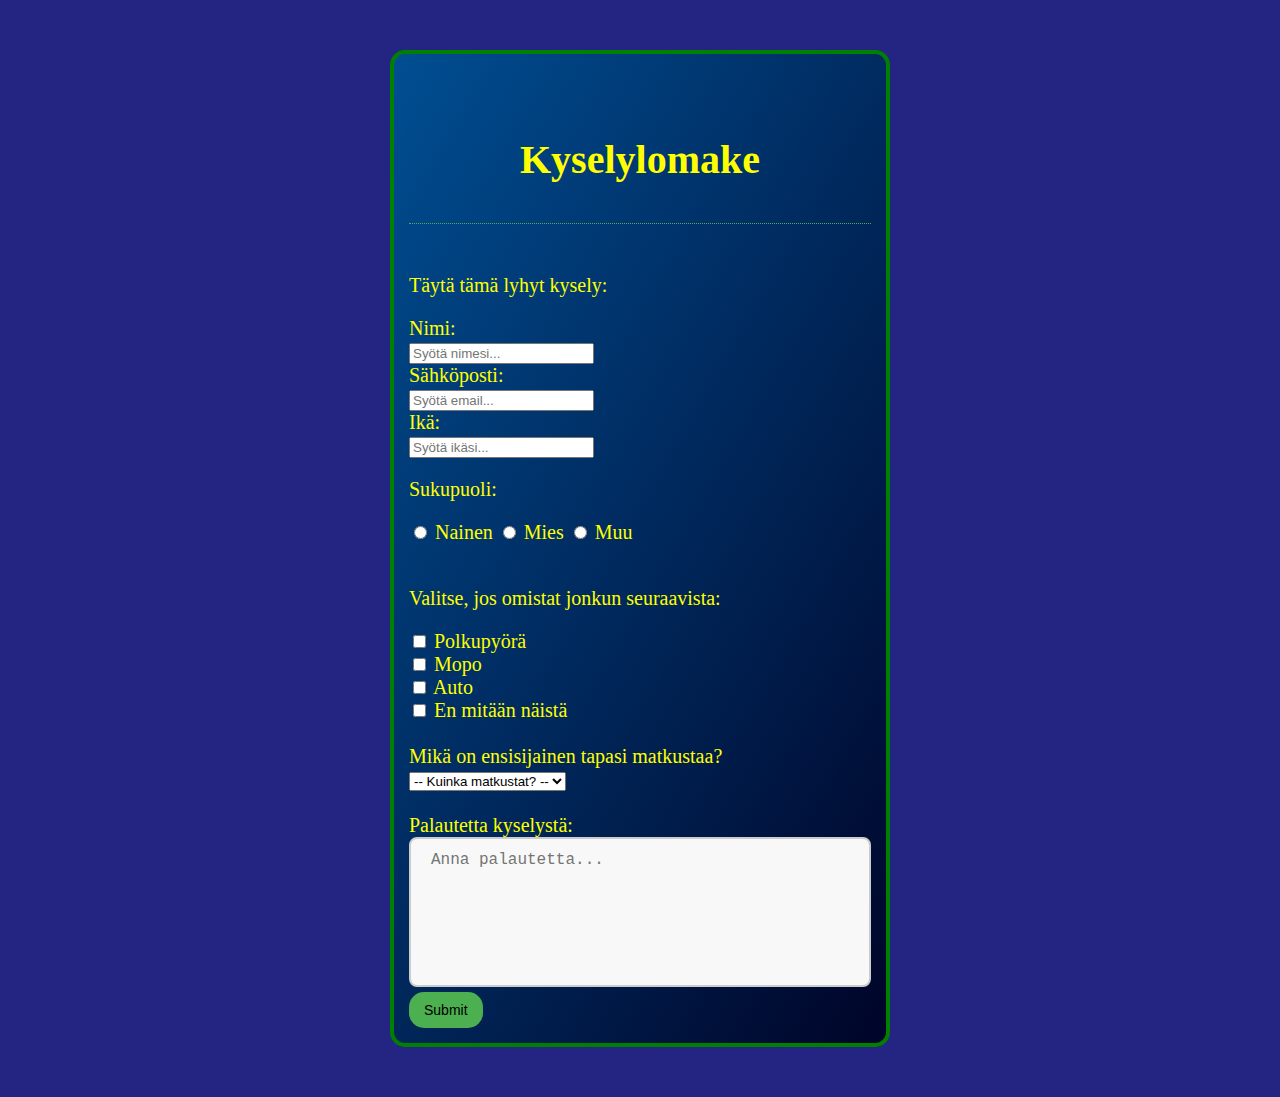
<file: 1B_Kirjautumislomake/index.html>
<!DOCTYPE html>
<html lang="en">
<head>
    <meta charset="UTF-8">
    <meta http-equiv="X-UA-Compatible">
    <meta name="viewport" content="width=device-width, initial-scale=1.0">
    <title>1B-Kyselylomake</title>
    <link rel="stylesheet" href="1BStyle.css">               <!--CSS-osio lisätty Paul Willman-->
    <script type="text/javascript" src="1B.js"></script>         <!--JAVASCRIPT lisätty Eriko Korhonen-->
</head>
<body>
    <div class="content">
        <div class="headline">
            <h1 id="otsikko">Kyselylomake</h1>
            <p id="kuvaus">Täytä tämä lyhyt kysely:</p>
        </div>
        <div class="form-container">
            <form name="form" id="kyselylomake"action="">
                <label for="nimi">Nimi:</label><br>
                <input type="text" name="nimi" id="nimisyotto" placeholder="Syötä nimesi..."><br>       <!--Jos nimi on liian lyhyt = virheilmoitus-->
                <label for="email">Sähköposti:</label><br>
                <input type="text" name="email" id="emailsyotto" placeholder="Syötä email..."><br>     <!--Sähköposti on oltava muotoiltu oikein, muuten = virheilmoitus-->
                <label for="ika">Ikä:</label><br>
                <input type="text" name="ika" id="ikasyotto" placeholder="Syötä ikäsi..."><br>         <!--Jos käyttäjä syöttää muun kuin numeron = virheilmoitus-->

                <p>Sukupuoli:</p>
                <input type="radio" name="myradio" id="nainen">                                         <!-- poistin checked osion, jolloin mitään radio buttonia ei ole etukäteen valittu, pieni muutos Paul Willman-->
                <label for="nainen">Nainen</label>
                <input type="radio" name="myradio" id="mies">
                <label for="mies">Mies</label>
                <input type="radio" name="myradio" id="muu">
                <label for="muu">Muu</label><br><br>

                <p>Valitse, jos omistat jonkun seuraavista:</p>
                <input type="checkbox" name="pyora" id="pyora">
                <label for="pyora">Polkupyörä</label><br>
                <input type="checkbox" name="mopo" id="mopo">
                <label for="mopo">Mopo</label><br>
                <input type="checkbox" name="auto" id="auto">
                <label for="auto">Auto</label><br>
                <input type="checkbox" name="none" id="none">
                <label for="none">En mitään näistä</label><br><br>

                <div id="checkbx">
                <label for="matkustus">Mikä on ensisijainen tapasi matkustaa?</label><br>
                <select name="matkustus" id="pudotus">                                                 <!-- Muutin ID:n "pudotus", koska se oli ohjeissa vaatimuksena dropbox lomakkeelle, pieni muutos Paul Willman--> 
                    <option disabled selected value> -- Kuinka matkustat? -- </option>                 <!-- Default valinta dropboxille, jota ei pysty valitsemaan siitä pois siirryttyään, pieni lisäys Paul Willman-->
                    <option value="kävely">Kävely</option>
                    <option value="polkupyörä">Polkupyörä</option>
                    <option value="mopo">Mopo</option>
                    <option value="auto">Auto</option>
                    <option value="julkiset">Julkinen liikenne</option>
                    <option value="muu">Muu</option>
                </select><br><br>
                </div>
                <label for="palaute">Palautetta kyselystä:</label><br>
                    <textarea name="palaute" id="palaute" cols="40" rows="10" placeholder="Anna palautetta..."></textarea><br>
                <input onclick="validate();emailValidation();ikaValidation();checkRadio();checkCheckBox();dropValidation();checkText()" type="submit" value="Submit" id="laheta">
            </form>
        </div>
    </div>
</body>
</html>
</file>
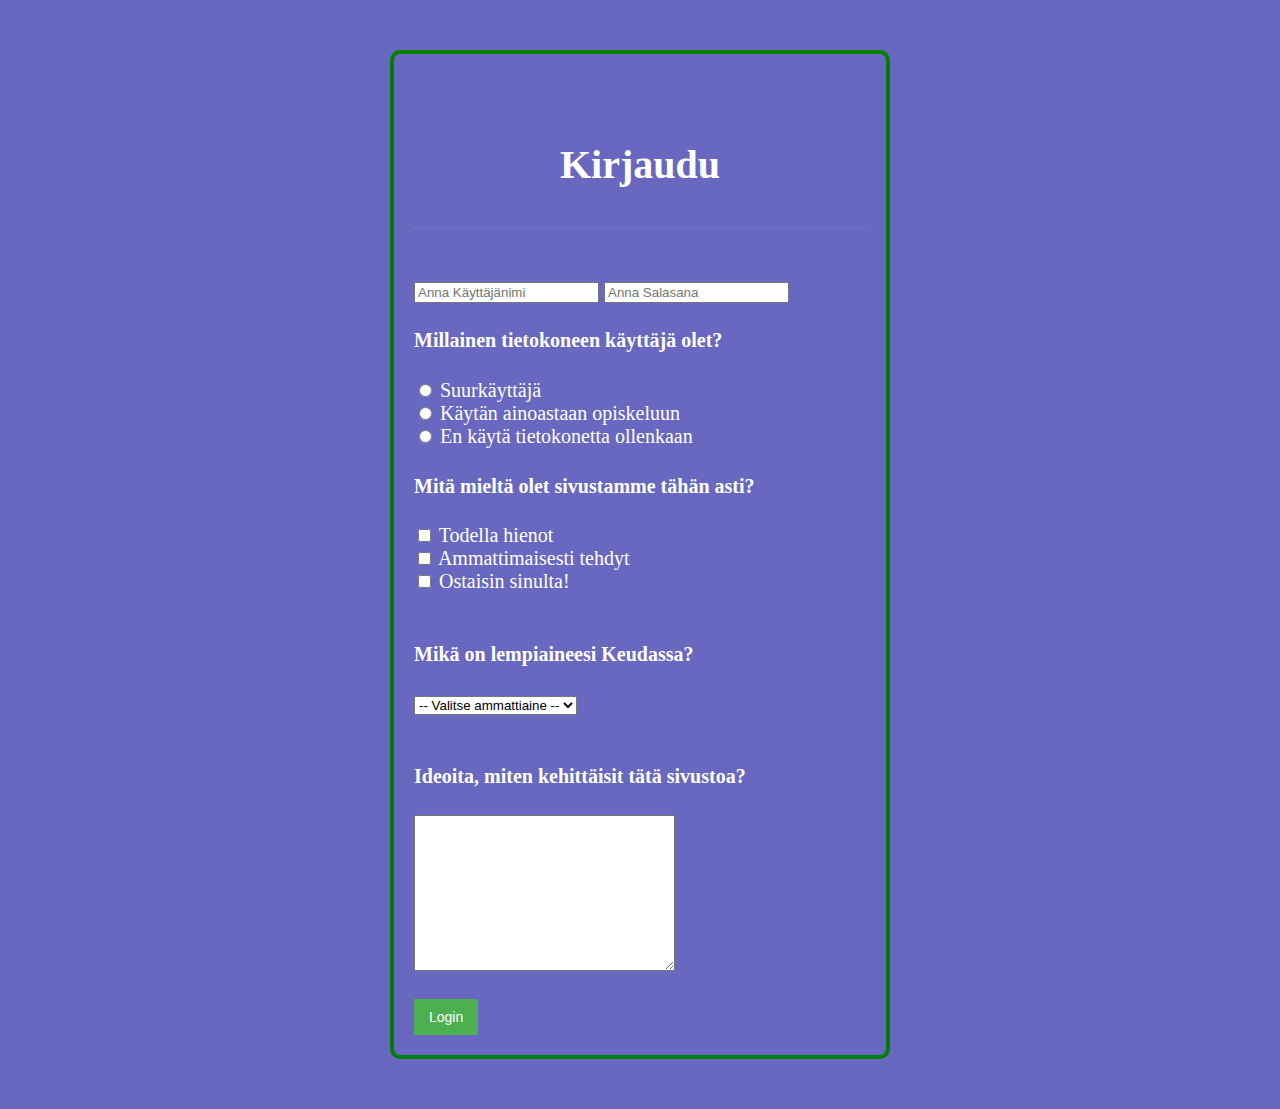
<file: 1A_Kirjautumislomake/Login.html>
<!--Projekti 1A kirjautumislomake HTML-osuus/Paul Willman/-->
<!DOCTYPE html>
<html lang="en" dir="ltr">
  <head>
    <meta charset="utf-8">
    <title>Projekti 1A Kirjautumislomake</title>
    <link rel="stylesheet" href="style2.css">
    <script src="1a.js"></script>
  </head>
  <body>

<!--lomake, joka kysyy kääyttäjänimen ja salasanan.-->
<form class="box" action="login.html" method="post">
  <h1>Kirjaudu</h1>
  <input type="text" name=""placeholder="Anna Käyttäjänimi"id="username">
  <input type="password" name="pw"placeholder="Anna Salasana" id="password">
</form>

<!--lomake, joka kysyy millainen olet tietkoneen käyttäjänä radio painike tyylillä.-->
<form>
  <h4>Millainen tietokoneen käyttäjä olet?</h4>
  <input type="radio" id="user" name="user" value="user">
  <label for="user">Suurkäyttäjä</label><br>
  <input type="radio" id="student" name="user" value="student">
  <label for="student">Käytän ainoastaan opiskeluun</label><br>
  <input type="radio" id="none" name="user" value="none">
  <label for="none">En käytä tietokonetta ollenkaan</label><br>
</form>

<!--lomake, joka kysyy sivustosta checkbox rasti ruutuun tyylillä.-->
<form id="checkbox">
  <h4>Mitä mieltä olet sivustamme tähän asti?</h4>
  <input type="checkbox" id="fabulous" name="fabulous" value="fabulous">
  <label for="fabulous">Todella hienot </label><br>
  <input type="checkbox" id="professional" name="professional" value="professional">
  <label for="professional">Ammattimaisesti tehdyt</label><br>
  <input type="checkbox" id="customer" name="customer" value="customer">
  <label for="customer">Ostaisin sinulta!</label><br><br>
</form>

<!--lomake, joka kysyy lempiainettasi koulussa dropbox tyylillä.-->
<form>
  <h4>Mikä on lempiaineesi Keudassa?</h4>
  <label for="subject"></label>
  <select id="subject" name="ammattiaineet" size=1">
  <option disabled selected value> -- Valitse ammattiaine -- </option>  
  <option value="programming">Ohjelmointi</option>
  <option value="techinalSupport">IT-tuki</option>
  <option value="math">Matematiikka</option>
  <option value="environment">Kestävä kehitys</option>
  </select><br><br>
</form>

<!--Lomake, joka kysyy parannettavaa sivustosta textarea kirjoita vapaasti tyylillä.-->
<form>
  <h4>Ideoita, miten kehittäisit tätä sivustoa?</h4>
  <textarea name="message" rows="10" cols="30" id="textarea"></textarea>
  <br><br>
  <input type="submit" id="btn" name="" value="Login" onclick="validation();pwCheck()">
</form>
  </body>
</html>
</file>
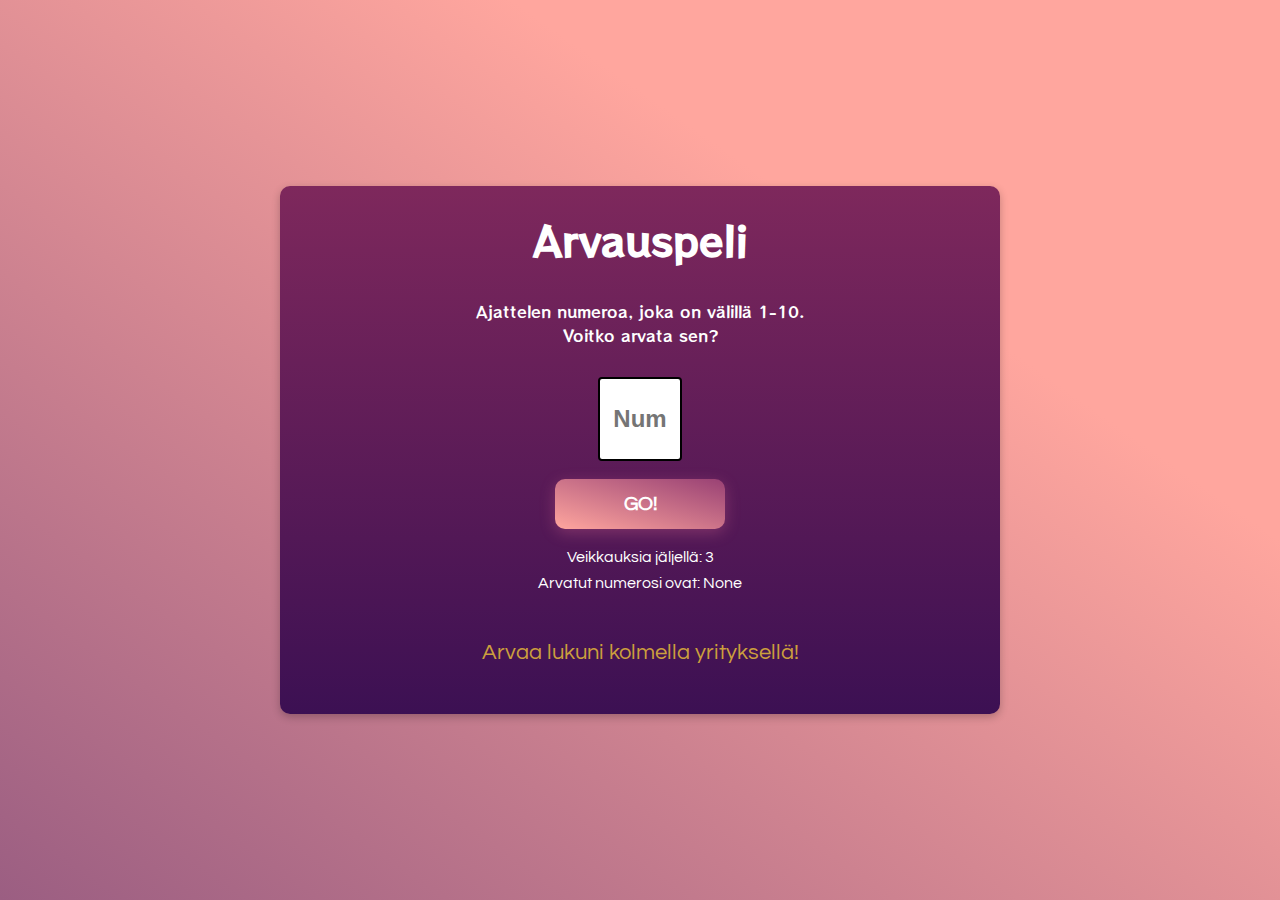
<file: Arvauspeli/arvauspeli.html>
<!--Arvauspeli/HTML-osuus/Eriko Korhonen/13.4.2021-->
<!--tämä toimii/Eriko Korhonen/20.4.2021-->
<!DOCTYPE html>
<html lang="en" dir="ltr">
  <head>
    <meta charset="utf-8">
    <title>Arvauspeli</title>
    <link rel="stylesheet" href="arvaus.css">
    <link rel="preconnect" href="https://fonts.gstatic.com">
    <link href="https://fonts.googleapis.com/css2?family=Questrial&family=RocknRoll+One&display=swap" rel="stylesheet">
    <script type="text/javascript"></script>
  </head>

  <body>
   <div class="container">
    <h1>Arvauspeli</h1>
    <h3>Ajattelen numeroa, joka on välillä 1-10.</h3>
    <h3>Voitko arvata sen?</h3>

    <input type="text" placeholder="Num" id="guess"><br>
    <button class="purple" id="submitAnswer">Go!</button>

    <p id="message1">Veikkauksia jäljellä: 3</p>  <!--Pieni muutos message kohtiin ja ne toimivat nyt Javascriptissä. /Paul Willman -->
    <p id="message2">Arvatut numerot ovat: None</p>

    <div id="answer"></div>

    <script type="text/javascript" src="guessGame.js"></script>  <!--Javascript-osion toimivuuden kannalta script täytyy olla tässä vaiheessa koodia normaalin head osion sijasta. Muokkaus Paul Willman-->
   <!--Syy tälle on ohjelman osien aktivoitumisjärjestys, kun ohjelman käynnistää.-->
   </div>
  </body>
</html>
</file>
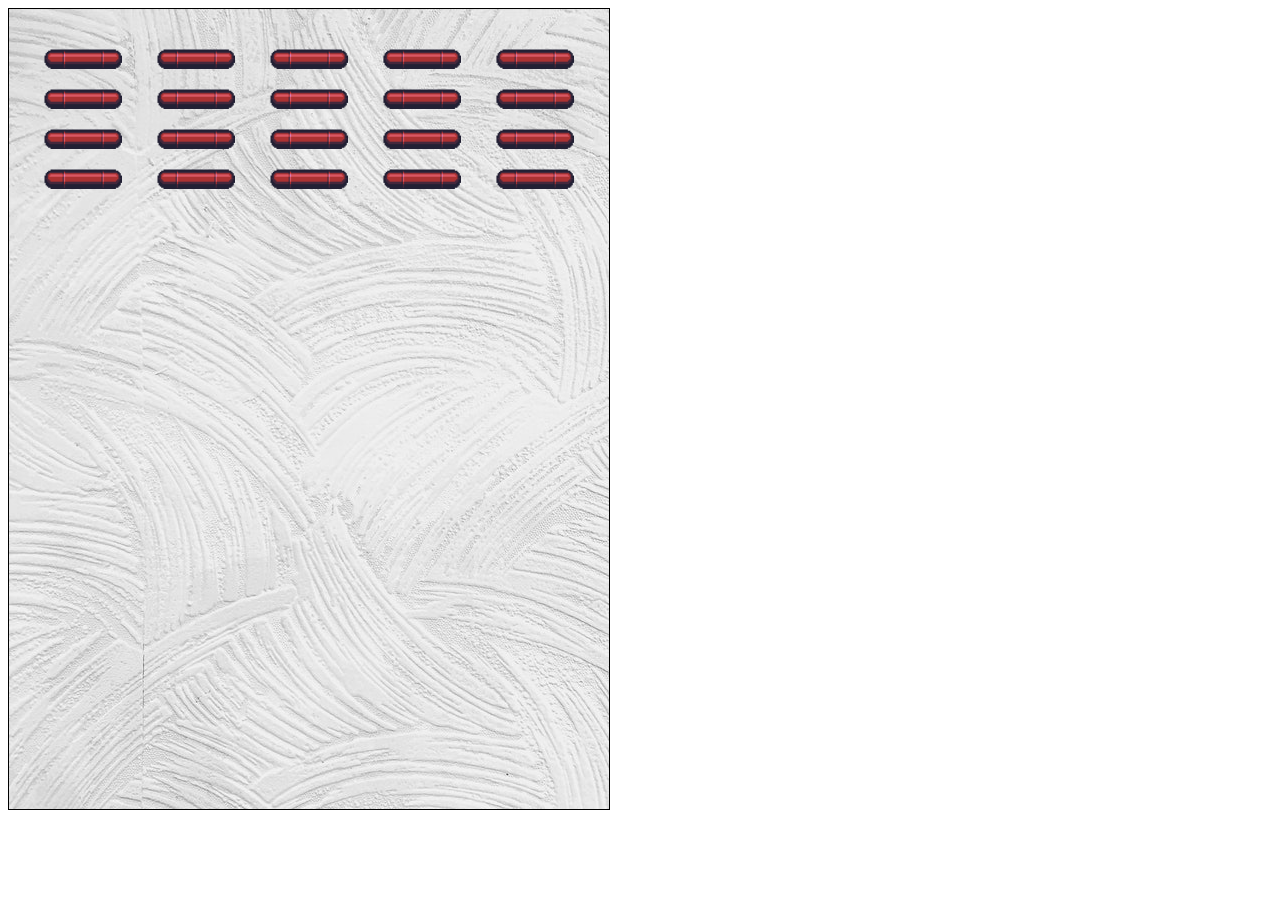
<file: Breakout_Game/breakoutGame.html>
<!-- Breakout oma ryhmäprojekti html-osuus/ Paul Willman, Eriko Korhonen, Riku Kaartoaho 6.5.2021-->
<!DOCTYPE html>
<html lang="en">

<head>
  <meta charset="UTF-8">
  <meta name="viewport" content="width=device-width, initial-scale=1.0">
  <meta http-equiv="X-UA-Compatible" content="ie=edge">
  <link rel="stylesheet" href="breakoutGame.css">
  <title>Breakout Peli</title>
</head>

<body>
  <canvas id="breakout" width="600" height="800"></canvas>
  <script type="text/javascript" src="breakoutGame.js"></script>
</body>

</html>
</file>
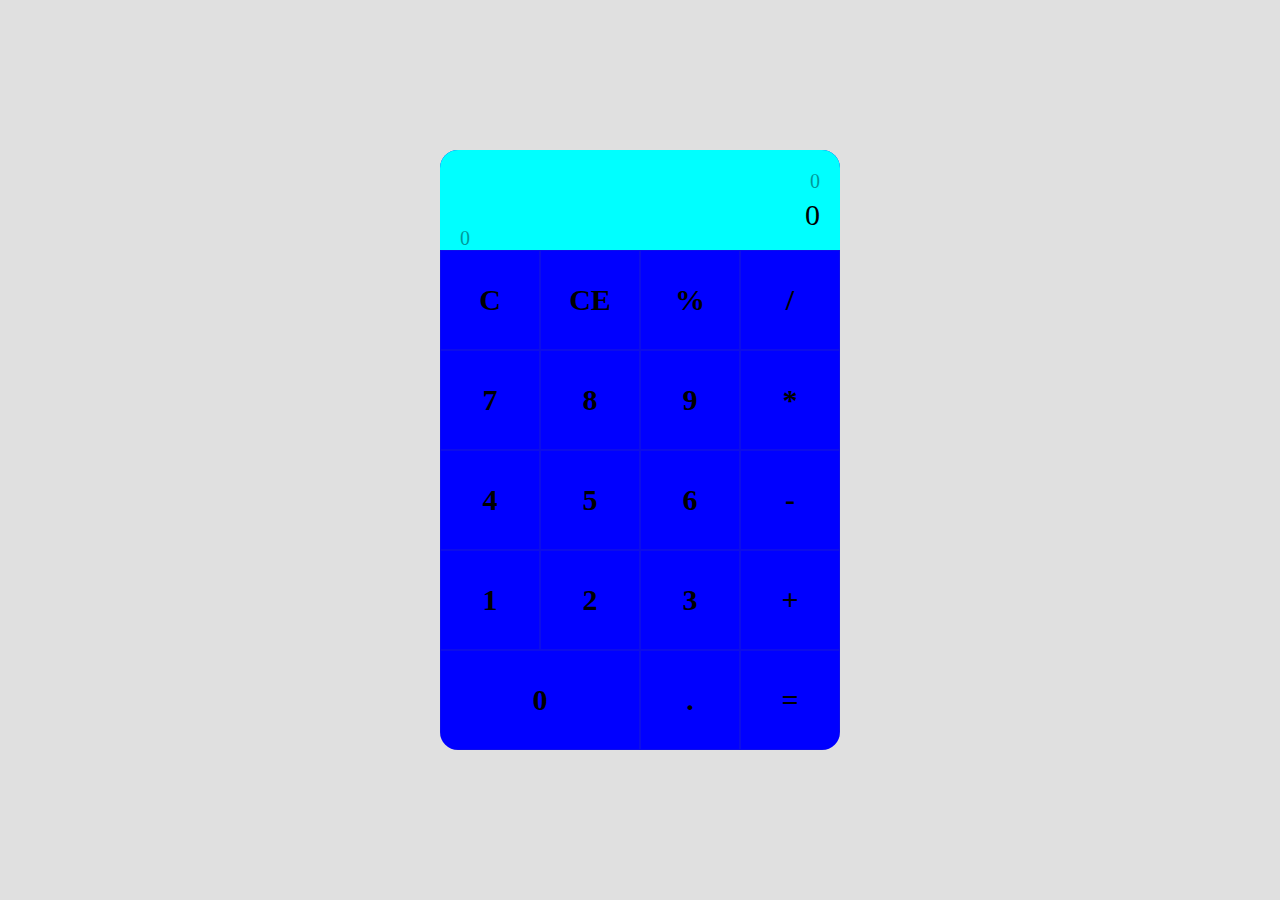
<file: Nelilaskin/Nelilaskin.html>
<!--Projekti 3 Nelilaskin versio 2 HTML-osuus/ Paul Willman 20.4.2021-->
<!DOCTYPE html>
<html lang="en" dir="ltr">
<head>
    <meta charset="utf-8">
    <meta name="viewport" content="width=device-width, initial-scale=1.0">
    <title>Nelilaskin</title>
    <link rel="stylesheet" href="Nelilaskin.css"> <!-- CSS lisätty/Eriko Korhonen/21.4.2021-->
</head>
<body>
  <section>
    <div class="container">
      <div class="display">
        <div class="display-1">0</div>
        <div class="display-2">0</div>
        <div class="temp-result">0</div> <!-- Näyttökentässä näkyy 0/Eriko Korhonen/21.4.2021-->
      </div>
      <div class="all_buttons">
        <div class="button all-clear">C</div>
        <div class="button last-entity-clear">CE</div>
        <div class="button operation">%</div>
        <div class="button operation">/</div>
        <div class="button number">7</div>
        <div class="button number">8</div>
        <div class="button number">9</div>
        <div class="button operation">*</div>
        <div class="button number">4</div>
        <div class="button number">5</div>
        <div class="button number">6</div>
        <div class="button operation">-</div>
        <div class="button number">1</div>
        <div class="button number">2</div>
        <div class="button number">3</div>
        <div class="button operation">+</div>
        <div class="button number btn-0">0</div>
        <div class="button number dot">.</div>
        <div class="button equal">=</div>
      </div>
    </div>
  </section>
    <script type="text/javascript" src="nelilaskin.js"></script>
</body>
</html>
</file>
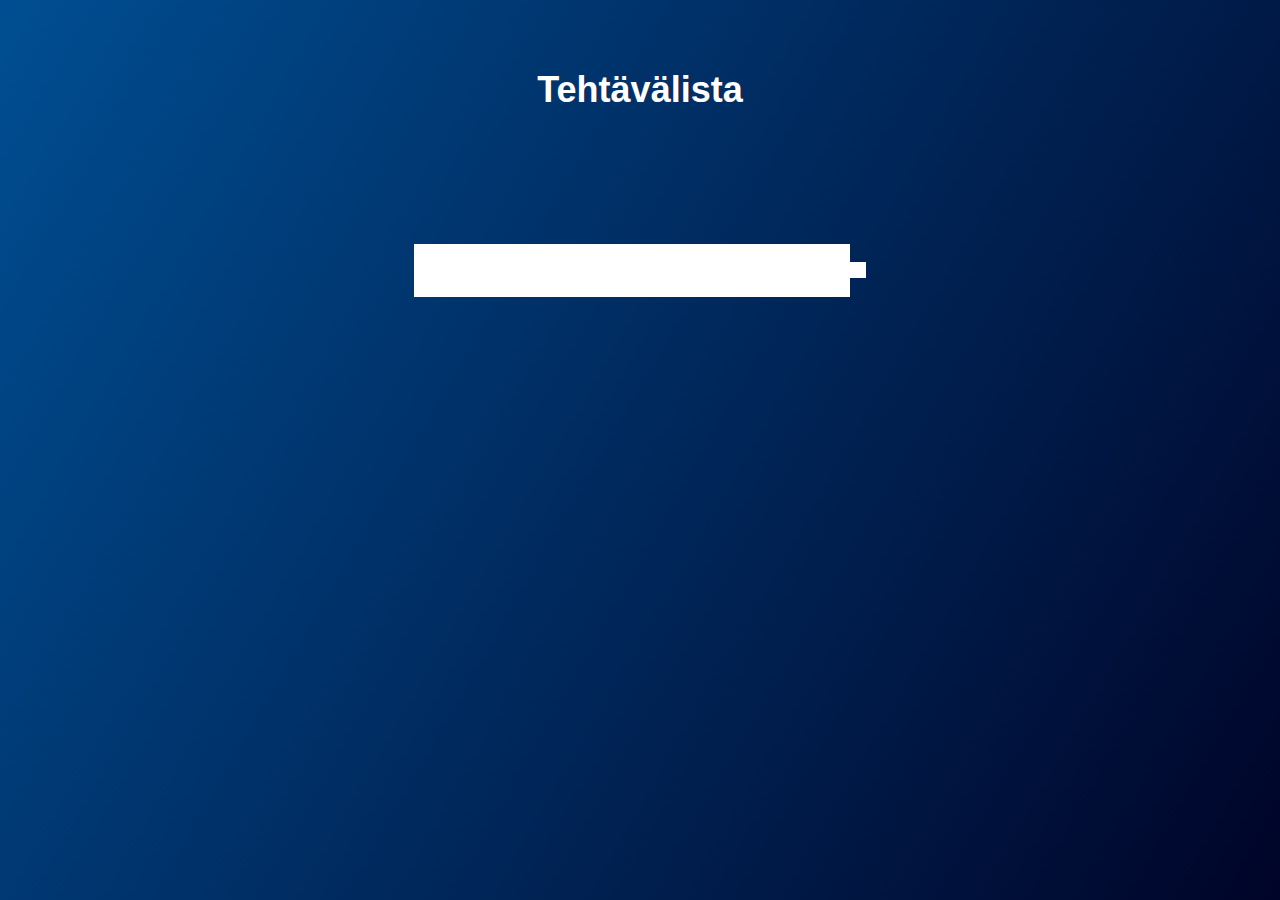
<file: Tehtävälista/tehtavalista.html>
<!--HTML-Riku Kaartoaho-->
<!DOCTYPE html>
<html lang="en">
<head>
    <meta charset="UTF-8">
    <meta http-equiv="X-UA-Compatible" content="IE=edge">
    <meta name="viewport" content="width=device-width, initial-scale=1.0">
    <title>Projekti: Tehtävälista</title>
    <link rel="stylesheet" href="tehtavalista.css">
    <link rel="stylesheet" href="https://cdnjs.cloudflare.com/ajax/libs/font-awesome/5.15.3/css/all.min.css"
    integrity="sha512-iBBXm8fW90+nuLcSKlbmrPcLa0OT92xO1BIsZ+ywDWZCvqsWgccV3gFoRBv0z+8dLJgyAHIhR35VZc2oM/gI1w==" crossorigin="anonymous" /> <!--Linkki font-awesome.css kuvakekirjastoon. Käytin plus-square kuvaketta buttonissa.-->
</head>
<body>
    <header>
        <h2>Tehtävälista</h2>
    </header>
        <form>
        <input type="text" id="lista-input" class="no-outline">    <!--Käyttäjän syöttämä tehtävä-->
        <button class="lista-button" type="submit">                <!--Nappi joka lisää tehtävän listaan (käynnistää funktiot) -->
            <i class="fas fa-plus-square"></i>                     <!--Napissa käytetty kuvaketta joka on otettu font-awesome.css tiedostosta. Linkattu yläpuolella.-->
        </button>
        </form>
        <div class="lista-container">                   
            <ul class="tehtava-lista"></ul>             
            
<!--         Javascriptilla lisätään elementtejä tähän UL:ään document.createElement ja appendChild-metodeilla.         -->
<!--         Alhaalla esimerkki mitä pitäisi tapahtua kun "lista-button" klikataan.
        
            <li class="lista-item"></li>
            <button class="check-btn"></button>
            <button class="delete-btn"></button>        -->
        </div>
    <script type="text/javascript" src="tehtavalista.js"></script>
</body>
</html>
</file>
<file: 1B_Kirjautumislomake/1BStyle.css>
/*Projekti 1B kirjautumislomake CSS-osuus/ Paul Willman*/
@charset "utf-8";
*{
box-sizing: border-box;
}

.responsive {
  padding: 0 6px;
  float: left;
  width: 24.99999%;
}

@media only screen and (max-width: 700px) {
  .responsive {
    width: 49.99999%;
    margin: 6px 0;
  }
}

@media only screen and (max-width: 500px) {
  .responsive {
    width: 100%;
  }
}

body{
  font-size: 20px;
  max-width: 500px;
  width: 100%;
  margin: 50px auto;
  justify-content: center;
  background-color:#242582;
  color:yellow;
}

.content{
    background-image: linear-gradient(120deg, #004e92, #000428);
    padding: 15px;
    border: 4px solid #008000;
    border-radius: 15px;
}

h1{                                         /*Kaikki h1 otsikot saavat nämä tyylittely asetukset*/
  font-family: "Times New Roman";
  font-size: 40px;
  text-align: center;
  border-bottom: dotted 1px #4caf50;
  margin-bottom: 50px;
  padding: 40px;
}

h4{                                         /*Kaikki h4 otsikot ovat lihavoituja*/
  font-weight: bold;
}

textarea{                                   /*textarea:n tyylittely asetukset*/
  width: 100%;
  height: 150px;
  padding: 12px 20px;
  box-sizing: border-box;
  border: 2px solid #ccc;
  border-radius: 8px;
  background-color: #f8f8f8;
  font-size: 16px;
  resize: none;
}

input[type= "radio"]:checked + label {      /*valittu muuttuu punaiseksi*/
  color: red;
}

input[type= "checkbox"]:checked + label {   /*valittu muuttuu punaiseksi*/
  color: red;
}

input[type='submit']{                       /*submit nappulan tyylittely asetukset*/
  background: #4caf50;
  border: 0;
  color: black;
  padding: 10px 15px;
  cursor: pointer;
  font-size: 14px;
  border-radius: 15px;
}

input[type='submit']:hover{                 /*Kun siirrät cursorin submit nappulan päälle, muuta väriä*/
  background-color: #66ff99;
}
</file>
<file: 1A_Kirjautumislomake/style2.css>
/*Projekti 1A kirjautumislomake CSS-osuus/valmis versio/ Eriko Korhonen*/
@charset "utf-8";
*,*::before, *::after{
box-sizing: border-box;
}

body{
  font-size: 20px;
  max-width: 500px;
  width: 100%;
  margin: 50px auto;
  color: white;
  background-color:#6868c0;    /*Vaihdoin taustaväriä hieman vaaleammaksi, jotta pystyin kokeilemaan toimivuutta, AIEMPI VÄRI:#000033 - RIKU */
  padding: 20px;
  border: 4px solid #008000;
  border-radius: 10px;
  /*background:url();
  background-size: cover;*/
}

h1{
  font-family: "Brush Script MT", cursive;
  font-size: 40px;
  text-align: center;
  border-bottom: dotted 1px #4caf50;
  margin-bottom: 50px;
  padding: 40px;
}

h4{
  font-weight: bold;
}

input[type= "checkbox"]:checked + label {/*valittu muuttuu punaiseksi*/
  color: red;
}

input[type='submit']{
  background: #4caf50;
  border: 0;
  color: white;
  padding: 10px 15px;
  cursor: pointer;
  font-size: 14px;
}

input[type='submit']:hover{
  background-color: #66ff99;
}
</file>
<file: Arvauspeli/arvaus.css>
/*ARVAUSPELI CSS-RIKU KAARTOAHO*/

/*Nollataan padding ja margin arvot*/
*{
    padding: 0;
    margin: 0;
}

body {
    font-family: 'Segoe UI', Tahoma, Geneva, Verdana, sans-serif;
    width: 100%;
    height: 100vh;
    background: linear-gradient(to top right, #9b5e82 0%, #ffa69e 70%);
    background-size: cover;
    overflow: hidden;
}

/*Määritetään container-divin stylet*/
.container{
    position: absolute;
    width: 50%;
    transform: translate(-50%, -50%);
    top: 50%;
    left: 50%;
    background: linear-gradient(to bottom, #7e285c, #3c1053);
    display:grid;
    justify-items: center;
    padding: 20px 40px;
    border-radius: 10px;
    box-shadow: rgba(0, 0, 0, 0.24) 0px 3px 8px;
    min-width: 450px;
}

.container h1 {
    font-family: 'RocknRoll One', sans-serif;
    font-size: 2.5rem;
    color: #ffffff;
    margin-top: 5px;
    margin-bottom: 30px;
}

.container h3 {
    font-family: 'RocknRoll One', sans-serif;
    font-weight: 300;
    font-size: 16px;
    color: #ffffff;
}
/*Syöttökentän stylet*/
input[type=text] {
    width: 80px;
    height: 80px;
    color: darkslateblue;
    margin-top: 30px;
    text-align: center;
    border-radius: 4px;
    border: #000000 solid 2px;
    font-family:'Segoe UI', Tahoma, Geneva, Verdana, sans-serif;
    font-weight: bold;
    font-size: 24px;
}

/*Button static-style*/
button {
    border: 0;
    margin-bottom:10px;
    text-transform: uppercase;
    font-size: 20px;
    font-weight: bold;
    padding: 15px 45px;
    border-radius: 10px;
    color: white;
    outline: none;
    position: relative;
    width: 170px;
    font-family: 'Questrial', sans-serif;
  }

/*Button style-animaatio*/
  button:before{
    content: '';
    display: block;
    background: linear-gradient(to left, rgba(255, 255, 255, 0) 50%, rgba(255, 255, 255, 0.486) 50%);
    background-size: 210% 100%;
    background-position: right bottom;
    height: 100%;
    width: 100%;
    position: absolute;
    top: 0;
    bottom:0;
    right:0;
    left: 0;
    border-radius: 10px;
    transition: all 0.35s;
    -webkit-transition: all 0.35s;
    font-family: 'Questrial', sans-serif;
  }
/*Tämän classin avulla määritän gradientit ja varjostuksen buttoniin*/
  .purple {
    background-image: linear-gradient(to bottom left, #994174, #ffa69e);
    box-shadow: 0 4px 15px 0 rgba(236, 116, 148, 0.295);
 }
   
 .purple:hover:before {
   background-position: left bottom;
   cursor: pointer;
 }

 /*answer-divin stylet*/
 #answer{
    font-family: 'Questrial', sans-serif;
    color: #cc9f3d;
    margin-top: 30px;
    margin-bottom: 10px;
    padding:20px;
    font-size: 22px;
    width: 75%;
    text-align: center;
 }

 #message1 {
    font-family: 'Questrial', sans-serif;
    color: white;
    margin:10px;
 }

 #message2 {
    font-family: 'Questrial', sans-serif;
    color: white;
    margin: 0;
 }

@media only screen and (max-width: 600px) {
    #answer {
      width: 75%;
    }

    .container {
      min-width: 410px;
      text-align: center;
      height: 600px;
    }
}

@media only screen and (max-height: 550px) {

  .container {
    min-width: 410px;
    text-align: center;
    height: 480px;
  }

  #answer {
    width: 75%;
    font-size: 16px;
    padding:5px;
    margin: 5px;
  }
}
</file>
<file: Breakout_Game/breakoutGame.css>
/* Breakout oma ryhmäprojekti css-osuus/ Paul Willman, Eriko Korhonen, Riku Kaartoaho 6.5.2021*/
#breakout {
  border: 1px solid black;
}

#sound {
  width: 30px;
  height: 30px;
  cursor: pointer;
  position: absolute;
  top: 465px;
  left: 15px;
}

#gameover {
  position: absolute;
  width: 400px;
  height: 500px;
  background: rgba(0, 0, 0, 0.5);
  display: none;
}

#youwon {
  width: 100px;
  position: absolute;
  top: 200px;
  left: 150px;
  display: none;
}

#youlose {
  width: 400px;
  position: absolute;
  top: 100px;
  left: 0px;
  display: none;
}

#restart {
  position: absolute;
  top: 310px;
  left: 155px;
  cursor: pointer;
  font-size: 1.25em;
  color: #FFF;
}
</file>
<file: Nelilaskin/Nelilaskin.css>
/*Projekti/3_Nelilaskin/CSS-osuus/Eriko Korhonen/20.4.2021*/
*{
  padding: 0;
  margin: 0;
  box-sizing: border-box;
}

html{
  font-family: cursive;
}

section{
  background-color: #E0E0E0;
  min-height: 100vh;
  width: 100%;
  display: flex;
  align-items: center;
  justify-content: center;
}

.container{
  width: 90%;
  max-width: 400px;
  background-color: blue;
  border-radius: 18px;
  overflow: hidden;
}

.display{
  background-color: aqua;
  height: 100px;
  width: 100%;
  text-align: right;
  padding: 20px;
  font-size: 30px;
  position: relative;
}

.display-1{
  opacity: 0.4;
  font-size: 20px;
  height: 28px;
  overflow: hidden;
}

.temp-result{
  position: absolute; /*vasemman puolen yläosassa*/
  bottom: 0;
  left: 10;
  font-size: 20px;
  opacity: 0.4;
}

.all_buttons{  /* alaviiva*/   
  color: black;
  display: grid;
  grid-template: repeat(4,1fr) / repeat(4,1fr);/* numerot ja merkit paikoille*/
}

.button{
  border: .5px solid rgba(92, 92, 92, 0.137);/* näppäimien neliä reunus*/
  height: 100px;
  width: 100%;
  display: flex;
  align-items: center; /*numerot ja merkit näppäimien keskelle*/
  justify-content: center;
  font-size: 30px;
  cursor: pointer;
  font-weight: bold;
}

.button:hover{
  background: linear-gradient(to bottom, #00ff99 0%,#00ffff 100%);
  border-radius: 44px;
}

.btn-0{
  grid-column: 1/3; /*nollalle kahden näppäimen tila*/
                    /*ruudukon sarake välillä 1-3*/
}

/* Universal Selector(*) valitsee kaikki sivun HTML-elementit.
*{padding:0; margin:0;} poistetaan oletusmarginaalit ja -täytteet dokumentista
box-sizing-ominaisuudella voi muuttaa laatikkomallin oletustoimintatapaa.
box-sizing: border-box sisällyttää rajan ja välistyksen mukaan elementin kokoon

section
display: flex;  elementit vasemmalla rinnakkain
min-height:100vh; tehdään rungon korkeudesta vähintään sama kuin näyttöalue
 Yksi vh (1vh) on sama asia kuin 1% sivun käytettävissä olevasta korkeudesta.
align-items: center; keskitetty  <-> align-items:stretch;
justfy-content:center;  vaakasuoraan keskelle

container
width:90%; max-width:400px; leveys ei kasva enään 400px:stä
border-radius: kulmien pyöristys
overflow:hidden; estetään merkkien ylivuoto

display
tulostusikkuna
position:absolute; määrittää absoluuttinen sijainti
left, bottom määrittää kuinka kaukana lähtöpisteestä
opacity: määrittää elementin läpinäkyvyys,
        0 läpinäkyvämpi, 1 läpinäkymäätömämpi

.all_buttons
display:grid; tarjoaa ruudukkopohjaisen asettelujärjestelmän
grid template: reapeat
            joustava yksikkö,fr(fraction) määrittää ruudukoiden jakaamisen suhteen
            1fr 1fr 1fr 1fr = repeat(4,1fr)*/
</file>
<file: Tehtävälista/tehtavalista.css>
/*Paul Willman/CSS-osuus/26.4.2021 */

* {
  margin: 0;
  padding: 0;
  box-sizing: border-box;
}

body
{
  background-image: linear-gradient(120deg, #004e92, #000428);
  color: white;
  font-family: "Poppins", sans-serif;
  min-height: 100vh;
}

header
{
  font-size: 1.5rem;
}

header,
form
{
  min-height: 20vh;
  display: flex;
  justify-content: center;
  align-items: center;
}

form input,
form button
{
  padding: 0.5rem;
  font-size: 2rem;
  border: none;
  background: white;
}

form button
{
  color: #d88771;
  background: white;
  cursor: pointer;
  transition: all 0.3s ease;
}

form button:hover
{
  background: #d88771;
  color: white;
}

.lista-container
{
  display: flex;
  justify-content: center;
  align-items: center;
}

.tehtava-lista
{
  min-width: 30%;
  list-style: none;
}

.todo
{
  margin: 0.5rem;
  background: white;
  color: black;
  font-size: 1.5rem;
  display: flex;
  justify-content: space-between;
  align-items: center;
  transition: all 0.5s ease;
}

.todo li
{
  flex: 1;
}

.roska-btn
{
  background: #ff6f47;
  color: white;
  border: none;
  padding: 1rem;
  cursor: pointer;
  font-size: 1rem;
}
.complete-btn {
    color: green;
    background-color: white;
    border: none;
    padding: 1rem;
    cursor: pointer;
    font-size: 1rem;
}
.tehtava-item
{
  padding: 0rem 0.5rem;
}

.fa-trash,
.fa-check
{
  pointer-events: none;
}
.roska-btn:hover {
  opacity: 0.75;
}
.complete-btn:hover {
  opacity: 0.65;
}
.roska-btn i:hover {
  transform: scale(1.1);
}
.completed
{
  text-decoration: line-through;
  opacity: 0.5;
}

.fall
{
  transform: translateY(8rem) rotateZ(20deg);
  opacity: 0;
}

select
{
  -webkit-appearance: none;
  -moz-appearance: none;
  appearance: none;
  outline: none;
  border: none;
}

.select
{
  margin: 1rem;
  position: relative;
  overflow: hidden;
}

select
{
  color: #ff6f47;
  width: 10rem;
  cursor: pointer;
  padding: 1rem;
}

.select::after
{
  content: "\25BC";
  position: absolute;
  background: #ff6f47;
  top: 0;
  right: 0;
  padding: 1rem;
  pointer-events: none;
  transition: all 0.3s ease;
}

.select:hover::after
{
  background: white;
  color: #ff6f47;
}
</file>
